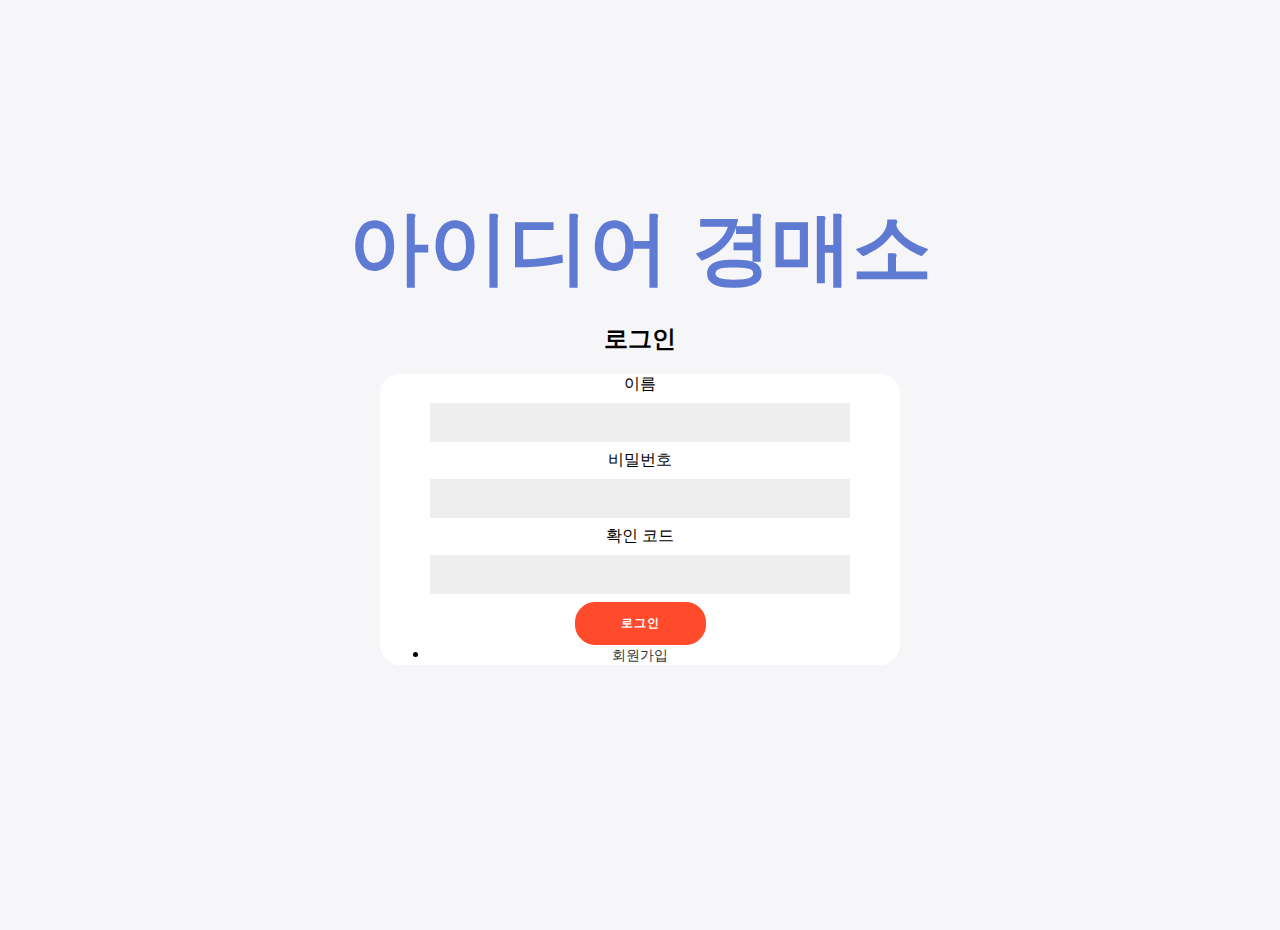
<file: login.html>
<!DOCTYPE html>
<html lang="en">
<head>
    <meta charset="UTF-8">
    <meta name="viewport" content="width=device-width, initial-scale=1.0">
    <title>Login</title>
    <link rel="stylesheet" href="login_styles.css">
</head>
<body>
    <header>
        <h1>아이디어 경매소</h1>
    </header>

    <main>
        <section id="login">
            <h2>로그인</h2>
            <form id="loginForm">
                <label for="loginUsername">이름</label>
                <input type="text" id="loginUsername" name="loginUsername" required>
                <label for="loginPassword">비밀번호</label>
                <input type="password" id="loginPassword" name="loginPassword" required>
                <label for="verificationCode">확인 코드</label>
                <input type="text" id="verificationCode" name="verificationCode" required>
                <button type="submit">로그인</button>
                <li class="Signup"><a href="sign_up.html">회원가입</a></li>
            </form>
        </section>
    </main>

    <script>
        document.getElementById('loginForm').addEventListener('submit', function(event) {
            event.preventDefault();
            const username = document.getElementById('loginUsername').value;
            console.log("Form submitted");  // 디버깅 메시지 추가
            console.log("Username: ", username);  // 디버깅 메시지 추가
            window.location.href = `sidebar_index.html?username=${encodeURIComponent(username)}`;
        });
    </script>
</body>
</html>
</file>
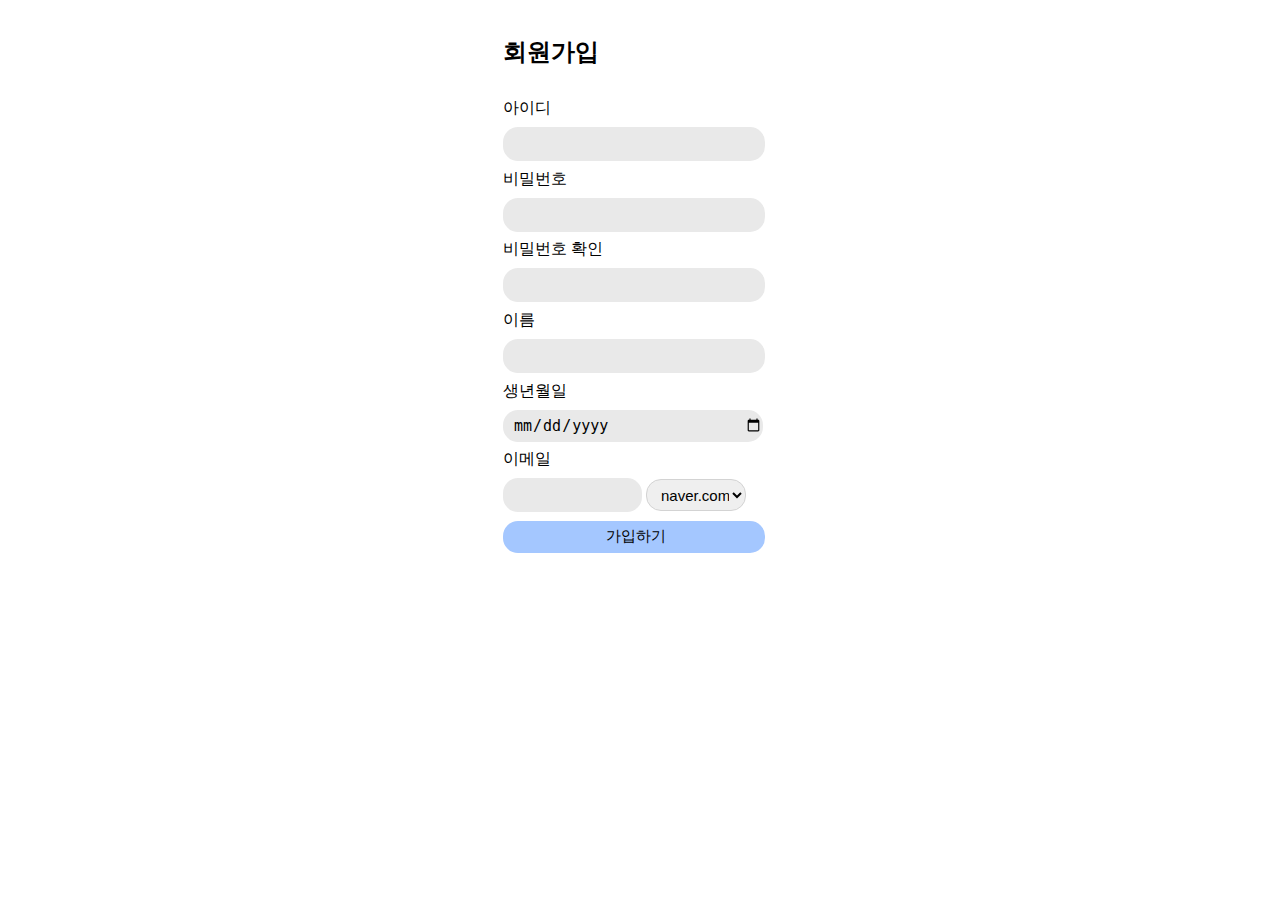
<file: sign_up.html>
<!DOCTYPE html>
<html lang="ko">
<head>
<meta charset="UTF-8">
<meta name="viewport" content="width=device-width, initial-scale=1.0">
<title>Sign_Up</title>
<link rel="stylesheet" href="sign_up.css">
</head>
<body>
<form action="login.html">
    <table>
    <tr>
        <td><h2>회원가입</h2></td>
    </tr>
    <tr><td>아이디</td></tr>
    <tr><td><input type="text" class="text"></td></tr>
    <tr><td>비밀번호</td></tr>
    <tr><td><input type="password" class="text"></td></tr>
    <tr><td>비밀번호 확인</td></tr>
    <tr><td><input type="password" class="text"></td></tr>
    <tr><td>이름</td></tr>
    <tr><td><input type="text" class="text"></td></tr>
    <tr><td>생년월일</td></tr>
    <tr><td><input type="date" class="text"></td></tr>
    <tr><td>이메일</td></tr>
    <tr>
        <td><input type="text" class="email"> 
            <select>
                <option>naver.com</option>
                <option>gmail.com</option>
                <option>daum.net</option>
                <option>nate.com</option>
            </select>
        </td>
    </tr>
    <tr><td><input type="submit" value="가입하기" class="btn" onclick="alert('가입 성공!')"></td></tr>
    </table>
</form>
</body>
</html>
</file>
<file: login_styles.css>
@import url('https://fonts.googleapis.com/css?family=Montserrat:400,800');

* {
	box-sizing: border-box;
}

body {
	background: #f6f5f7;
	display: flex;
	justify-content: center;
	align-items: center;
	flex-direction: column;
	font-family: 'Montserrat', sans-serif;
	height: 100vh;
	margin: -20px 0 50px;
}

h1 {
    color:#5f7ad3;
    font-family: 'Montserrat', sans-serif;
	font-weight: bold;
    font-weight: 10000;
    font-size: 500%;
	margin: 0;
}

h2 {
	text-align: center;
}

p {
	font-size: 14px;
	font-weight: 100;
	line-height: 20px;
	letter-spacing: 0.5px;
	margin: 20px 0 30px;
}

span {
	font-size: 12px;
}

a {
	color: #333;
	font-size: 14px;
	text-decoration: none;
	margin: 15px 0;
}

button {
	border-radius: 20px;
	border: 1px solid #FF4B2B;
	background-color: #FF4B2B;
	color: #FFFFFF;
	font-size: 12px;
	font-weight: bold;
	padding: 12px 45px;
	letter-spacing: 1px;
	text-transform: uppercase;
	transition: transform 80ms ease-in;
}

button:active {
	transform: scale(0.95);
}

button:focus {
	outline: none;
}

button.ghost {
	background-color: transparent;
	border-color: #FFFFFF;
}

form {
	border-radius: 20px;
	margin-left: 25%;
	background-color: #FFFFFF;
	align-items: center;
	justify-content: center;
	flex-direction: column;
	padding: 0 50px;
	height: 100%;
	width: 50%;
	text-align: center;
}

input {
	background-color: #eee;
	border: none;
	padding: 12px 15px;
	margin: 8px 0;
	width: 100%;
}

.container {
	background-color: #fff;
	border-radius: 10px;
  	box-shadow: 0 14px 28px rgba(0,0,0,0.25), 
			0 10px 10px rgba(0,0,0,0.22);
	position: relative;
	overflow: hidden;
	width: 768px;
	max-width: 100%;
	min-height: 480px;
}

.form-container {
	position: absolute;
	top: 0;
	height: 100%;
	transition: all 0.6s ease-in-out;
}

.sign-in-container {
	left: 0;
	width: 50%;
	z-index: 2;
}

.container.right-panel-active .sign-in-container {
	transform: translateX(100%);
}

.sign-up-container {
	left: 0;
	width: 50%;
	opacity: 0;
	z-index: 1;
}

.container.right-panel-active .sign-up-container {
	transform: translateX(100%);
	opacity: 1;
	z-index: 5;
	animation: show 0.6s;
}

@keyframes show {
	0%, 49.99% {
		opacity: 0;
		z-index: 1;
	}
	
	50%, 100% {
		opacity: 1;
		z-index: 5;
	}
}

.overlay-container {
	position: absolute;
	top: 0;
	left: 50%;
	width: 50%;
	height: 100%;
	overflow: hidden;
	transition: transform 0.6s ease-in-out;
	z-index: 100;
}

.container.right-panel-active .overlay-container{
	transform: translateX(-100%);
}

.overlay {
	background: #FF416C;
	background: -webkit-linear-gradient(to right, #FF4B2B, #FF416C);
	background: linear-gradient(to right, #FF4B2B, #FF416C);
	background-repeat: no-repeat;
	background-size: cover;
	background-position: 0 0;
	color: #FFFFFF;
	position: relative;
	left: -100%;
	height: 100%;
	width: 200%;
  	transform: translateX(0);
	transition: transform 0.6s ease-in-out;
}

.container.right-panel-active .overlay {
  	transform: translateX(50%);
}

.overlay-panel {
	position: absolute;
	display: flex;
	align-items: center;
	justify-content: center;
	flex-direction: column;
	padding: 0 40px;
	text-align: center;
	top: 0;
	height: 100%;
	width: 50%;
	transform: translateX(0);
	transition: transform 0.6s ease-in-out;
}

.overlay-left {
	transform: translateX(-20%);
}

.container.right-panel-active .overlay-left {
	transform: translateX(0);
}

.overlay-right {
	right: 0;
	transform: translateX(0);
}

.container.right-panel-active .overlay-right {
	transform: translateX(20%);
}

.social-container {
	margin: 20px 0;
}

.social-container a {
	border: 1px solid #DDDDDD;
	border-radius: 50%;
	display: inline-flex;
	justify-content: center;
	align-items: center;
	margin: 0 5px;
	height: 40px;
	width: 40px;
}
</file>
<file: sign_up.css>
table {
    width: 280px;
    height: 550px;
    margin: auto;      
}
.email {
    width: 127px;
    height: 32px;
    font-size: 15px;
    border: 0;
    border-color: lightgray;
    border-radius: 15px;
    outline: none;
    padding-left: 10px;
    background-color: rgb(233,233,233);
}
.text {
    width: 250px;
    height: 32px;
    font-size: 15px;
    border: 0;
    border-radius: 15px;
    outline: none;
    padding-left: 10px;
    background-color: rgb(233,233,233);
}
select {
    width: 100px;
    height: 32px;
    font-size: 15px;
    border: 1;
    border-color: lightgray;
    border-radius: 15px;
    outline: none;
    padding-left: 10px;
}
.btn {
    width: 262px;
    height: 32px;
    font-size: 15px;
    border: 0;
    border-radius: 15px;
    outline: none;
    padding-left: 10px;
    background-color: rgb(164, 199, 255);
}
.btn:active {
    width: 262px;
    height: 32px;
    font-size: 15px;
    border: 0;
    border-radius: 15px;
    outline: none;
    padding-left: 10px;
    background-color: rgb(61, 135, 255);
}
</file>
